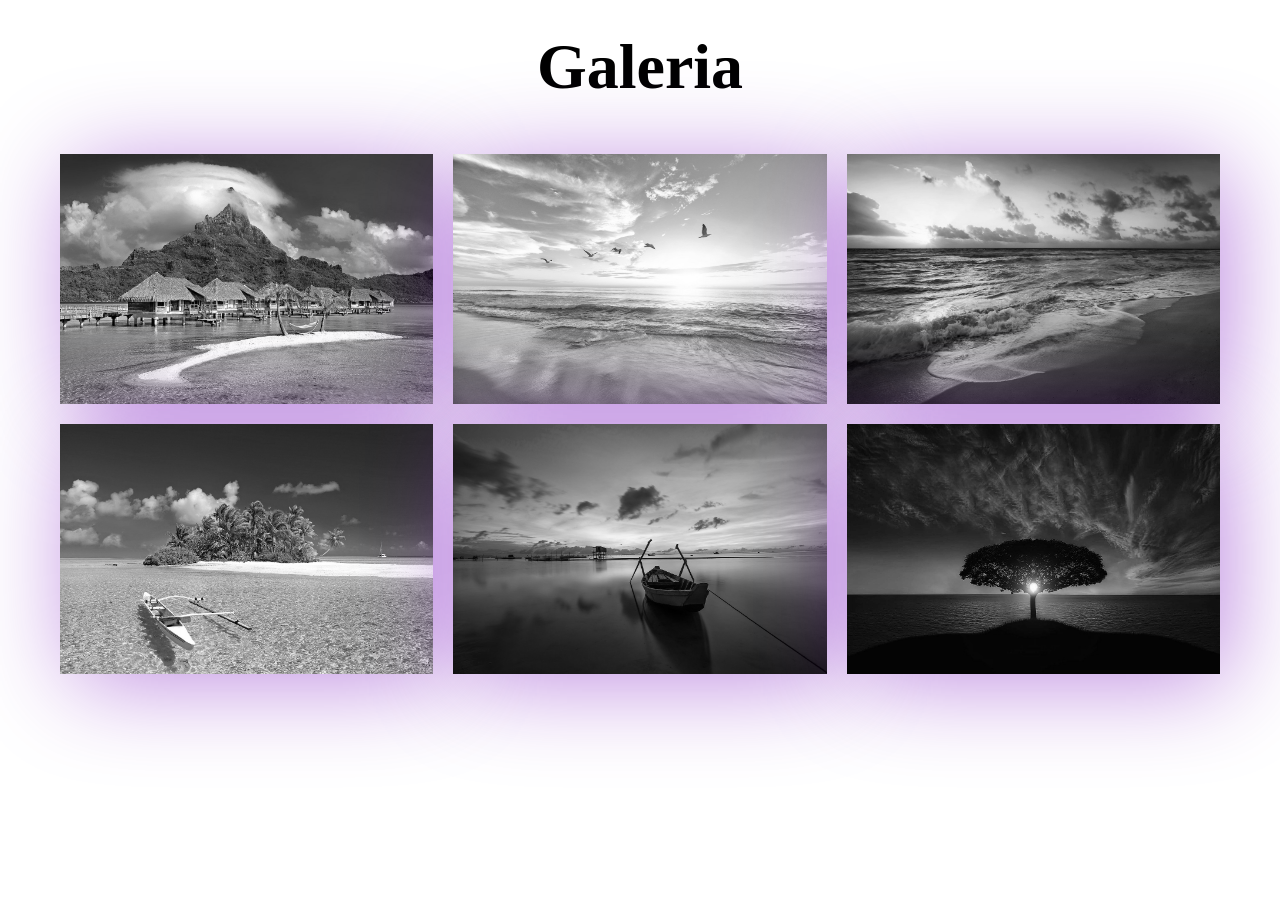
<file: galeria_grid_hover_zoom_img/index.html>
<!DOCTYPE html>
<html lang="es">
<head>
    <meta charset="UTF-8">
    <meta name="viewport" content="width=device-width, initial-scale=1.0">
    <title>PseudoClases</title>
    <link
    rel="stylesheet"
    href="https://cdnjs.cloudflare.com/ajax/libs/animate.css/4.1.1/animate.min.css"
    />
    <link rel="stylesheet" href="estilos.css">
</head>
<body>
    <div class="contenedorH1">
        <h1 class="texto ">Galeria</h1>
    </div>
    <!--<h1 class="animate__animated animate__pulse animate__slow animate__delay-2s animate__infinite">-->
   
    <div class="galeria">
        <div class="contenedor">
            <img src="bora-bora-3023437_1280.jpg" alt="Mi Imagen">
            <span class="texto">Isla Bora Bora</span>
        </div>
        <div class="contenedor">
            <img src="beach-1852945_1280.jpg" alt="Mi Imagen">
            <span class="texto">Imagen</span>
        </div>
        <div class="contenedor">
            <img src="beach-2836300_1280.jpg" alt="Mi Imagen">
            <span class="texto">Imagen</span>
        </div>
        <div class="contenedor">
            <img src="polynesia-3021072_1280.jpg" alt="Mi Imagen">
            <span class="texto">Imagen</span>
        </div>
        <div class="contenedor">
            <img src="sunrise-1014712_1280.jpg" alt="Mi Imagen">
            <span class="texto">Imagen</span>
        </div>
        <div class="contenedor">
            <img src="tree-736885_1280.jpg" alt="Mi Imagen">
            <span class="texto">Imagen</span>
        </div> 
    </div>
  
</body>
</html>
</file>
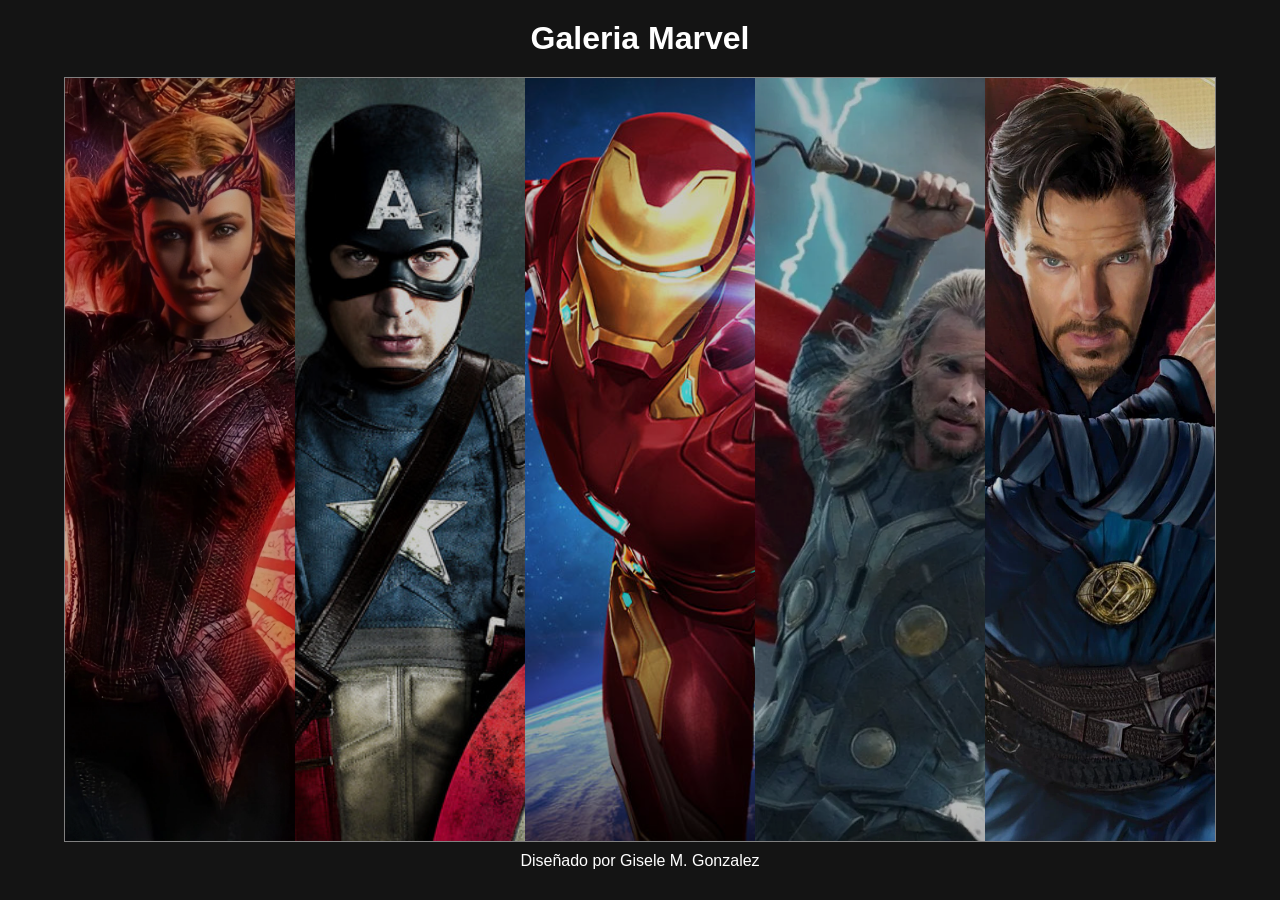
<file: galeria_marvel/index.html>
<!DOCTYPE html>
<html lang="es">
<head>
    <meta charset="UTF-8">
    <meta http-equiv="X-UA-Compatible" content="IE=edge">
    <meta name="viewport" content="width=device-width, initial-scale=1.0">
    <title>Galeria-Marvel</title>
    <link rel="stylesheet" href="./css/estilos.css">
    <!--favicon-->
    <link rel="icon" href="favicon.ico" type="image/png">
</head>
<body>
    <header>
        <h1>Galeria Marvel</h1>
    </header>
    <main>
        <div class="galeria">
            <img class="wanda" src="./assets/img/bruja_escarlata.webp" alt="">
            <img class="america" src="./assets/img/capitan_america.jpg" alt="">
            <img src="./assets/img/iron_man.jpg" alt="">
            <img src="./assets/img/thor.webp" alt="">
            <img src="./assets/img/doctor_strange.webp" alt="">
        </div>
    </main>
    <footer>
        <p>Diseñado por Gisele M. Gonzalez</p>
    </footer>
</body>
</html>
</file>
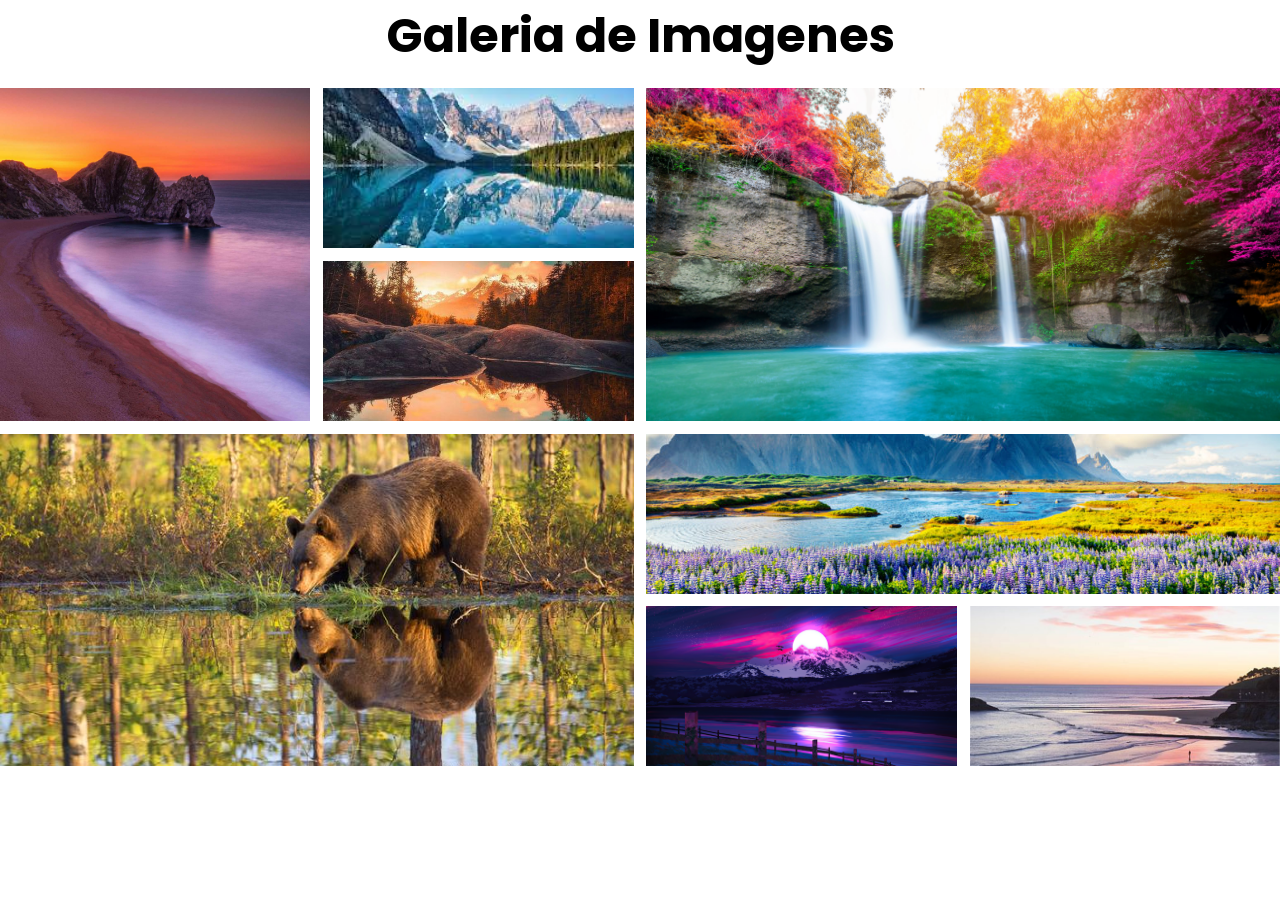
<file: GRID_ANIMACIONES/index.html>
<!DOCTYPE html>
<html lang="es">
<head>
    <meta charset="UTF-8">
    <meta http-equiv="X-UA-Compatible" content="IE=edge">
    <meta name="viewport" content="width=device-width, initial-scale=1.0">
    <title>Galeria con Animaciones</title>
    <link rel="stylesheet" href="estilos.css">
</head>
<body>
    <main class="main">
        <h1 class="titulo">
            Galeria de Imagenes
        </h1>
        <section class="galeria">
            <figure class="galeria_imagenes galeria_imagenes--g1">
                <img src="img/galeria1.jpg" alt="" class="galeria_img">
            </figure>
            <figure class="galeria_imagenes galeria_imagenes--g2">
                <img src="img/galeria2.jpg" alt="" class="galeria_img">
            </figure>
            <figure class="galeria_imagenes galeria_imagenes--g3">
                <img src="img/galeria3.jpg" alt="" class="galeria_img">
            </figure>
            <figure class="galeria_imagenes galeria_imagenes--g4">
                <img src="img/galeria4.jpg" alt="" class="galeria_img">
            </figure>
            <figure class="galeria_imagenes galeria_imagenes--g5">
                <img src="img/galeria5.jpg" alt="" class="galeria_img">
            </figure>
         
            <figure class="galeria_imagenes galeria_imagenes--g6">
                <img src="img/galeria6.jpg" alt="" class="galeria_img">
            </figure>
            <figure class="galeria_imagenes galeria_imagenes--g7">
                <img src="img/galeria7.jpg" alt="" class="galeria_img">
            </figure>
            <figure class="galeria_imagenes galeria_imagenes--g8">
                <img src="img/galeria8.jpg" alt="" class="galeria_img">
            </figure>
        </section>
    </main>
</body>
</html>
</file>
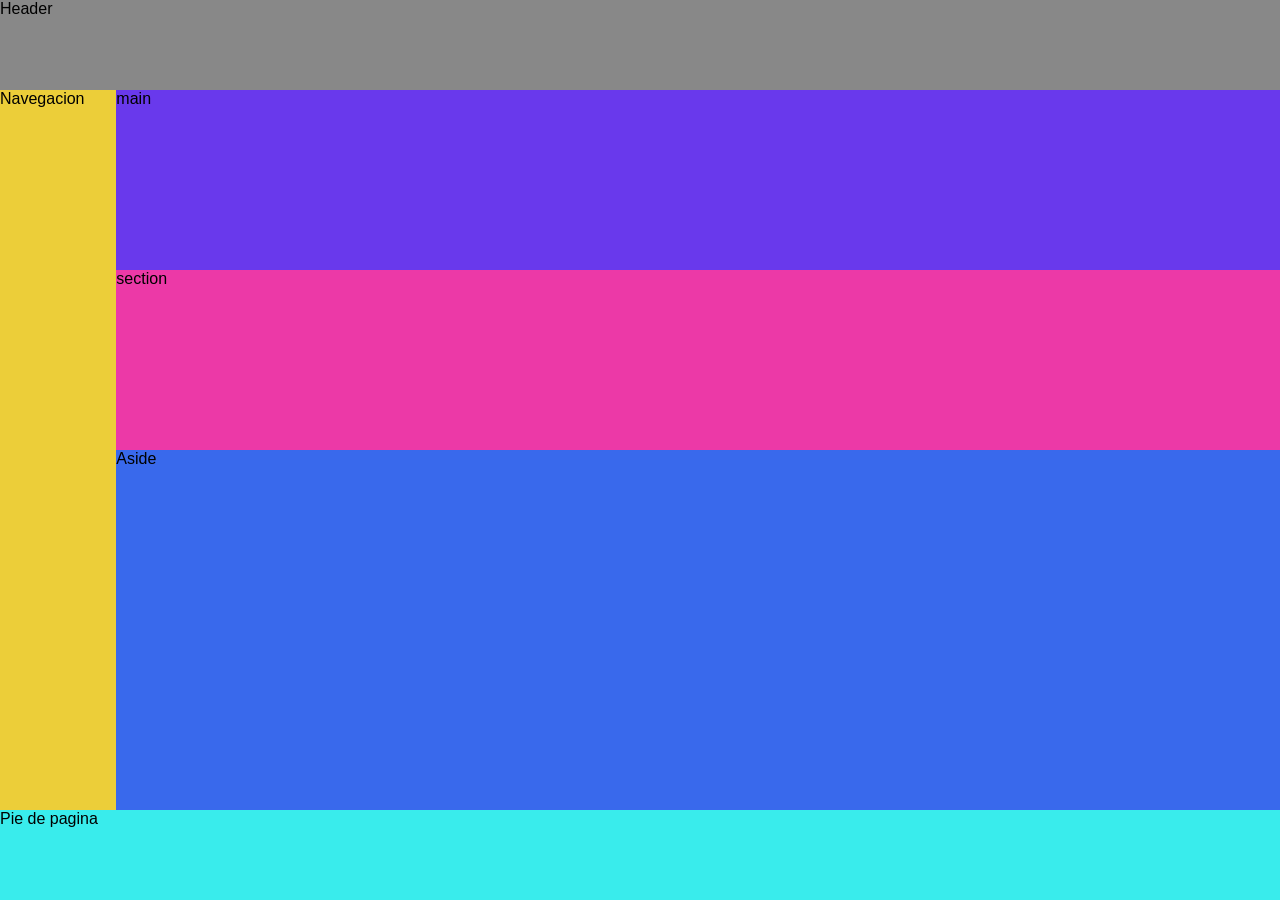
<file: grilla_areas_responsive/index.html>
<!DOCTYPE html>
<html lang="es">
<head>
    <meta charset="UTF-8">
    <meta http-equiv="X-UA-Compatible" content="IE=edge">
    <meta name="viewport" content="width=device-width, initial-scale=1.0">
    <title>areas</title>
    <link rel="stylesheet" href="en_clase.css">
</head>
<body>
    <div  class="contenedor">
        <header  class="header     border">Header</header>
        <main    class="main       border">main</main>
        <section class="section    border">section</section>
        <nav     class="navegacion border">Navegacion</nav>
        <aside   class="aside      border ">Aside</aside>
        <footer  class="footer     border ">Pie de pagina</footer>
   </div>
   
    
</body>
</html>
</file>
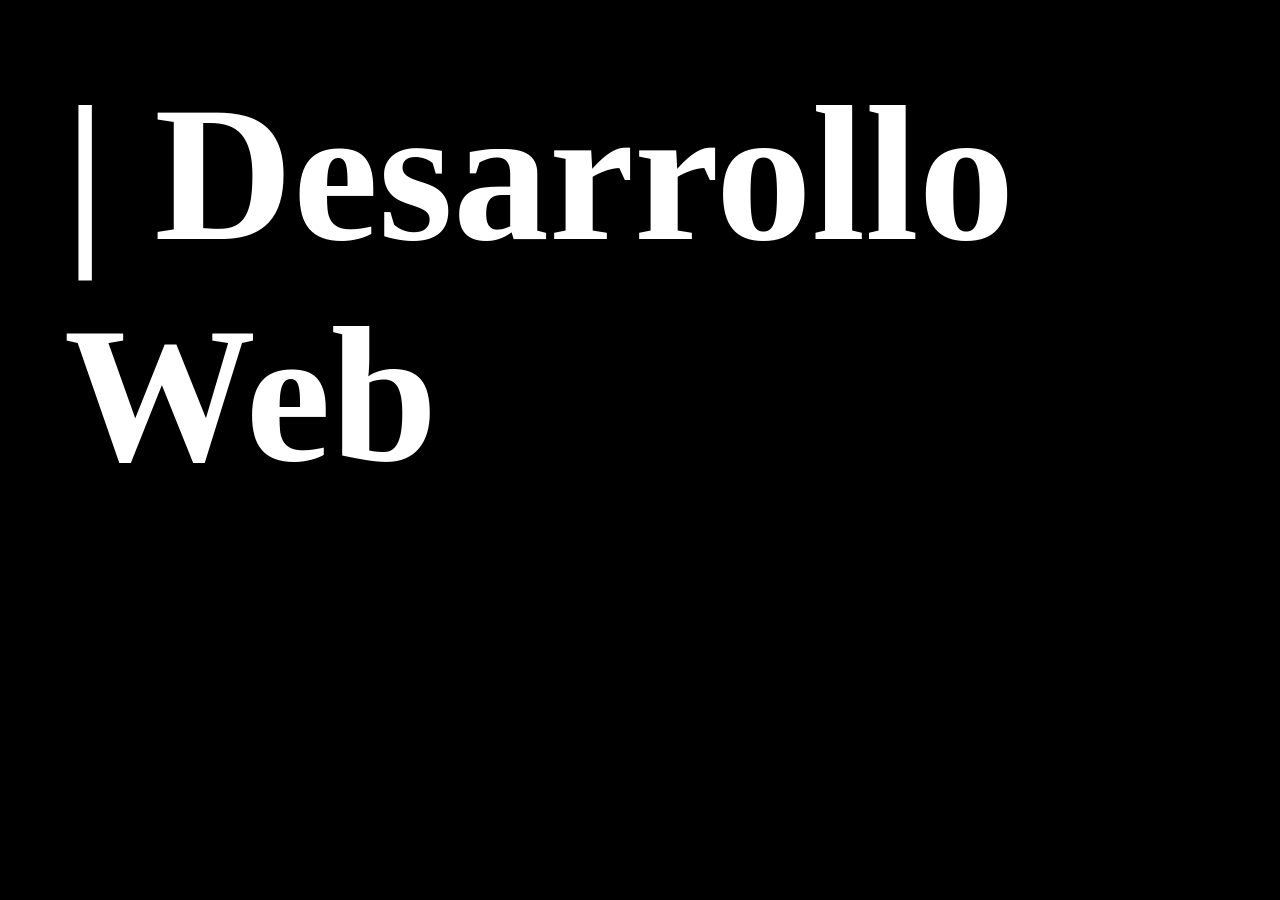
<file: TEXTO_CON_VIDEO/index.html>
<!DOCTYPE html>
<html lang="es">
<head>
    <meta charset="UTF-8">
    <meta http-equiv="X-UA-Compatible" content="IE=edge">
    <meta name="viewport" content="width=device-width, initial-scale=1.0">
    <title>Texto Con video</title>
    <style>
        *{margin:0;padding:0;box-sizing:border-box;}
        .container{
            height:100vh;
            width:100%;
            position:relative;
        }
        .container iframe{
            position:absolute;
            top:0;
            left:0;
            width:100%;
            height:100%;
        }
        .container h1{
            height:100%;
            width:100%;
            margin:0;
            padding:5%;
            font-size:12rem;
            background-color:#000;
            color:#fff;
            z-index: 10;
            mix-blend-mode:multiply;
        }
    </style>
</head>
<body>
    <div class="container">
        <!--<iframe src="https://www.youtube.com/embed/9SHnQigQQiA?autoplay=1&mute=1"  width="100" height="100"></iframe>-->
        <iframe width="100%" height="100%" src="https://www.youtube.com/embed/2jk734u0i8A?autoplay=1&mute=1" frameborder="0"></iframe>
        <h1>|  Desarrollo Web</h1>
    </div>
</body>
</html>
</file>
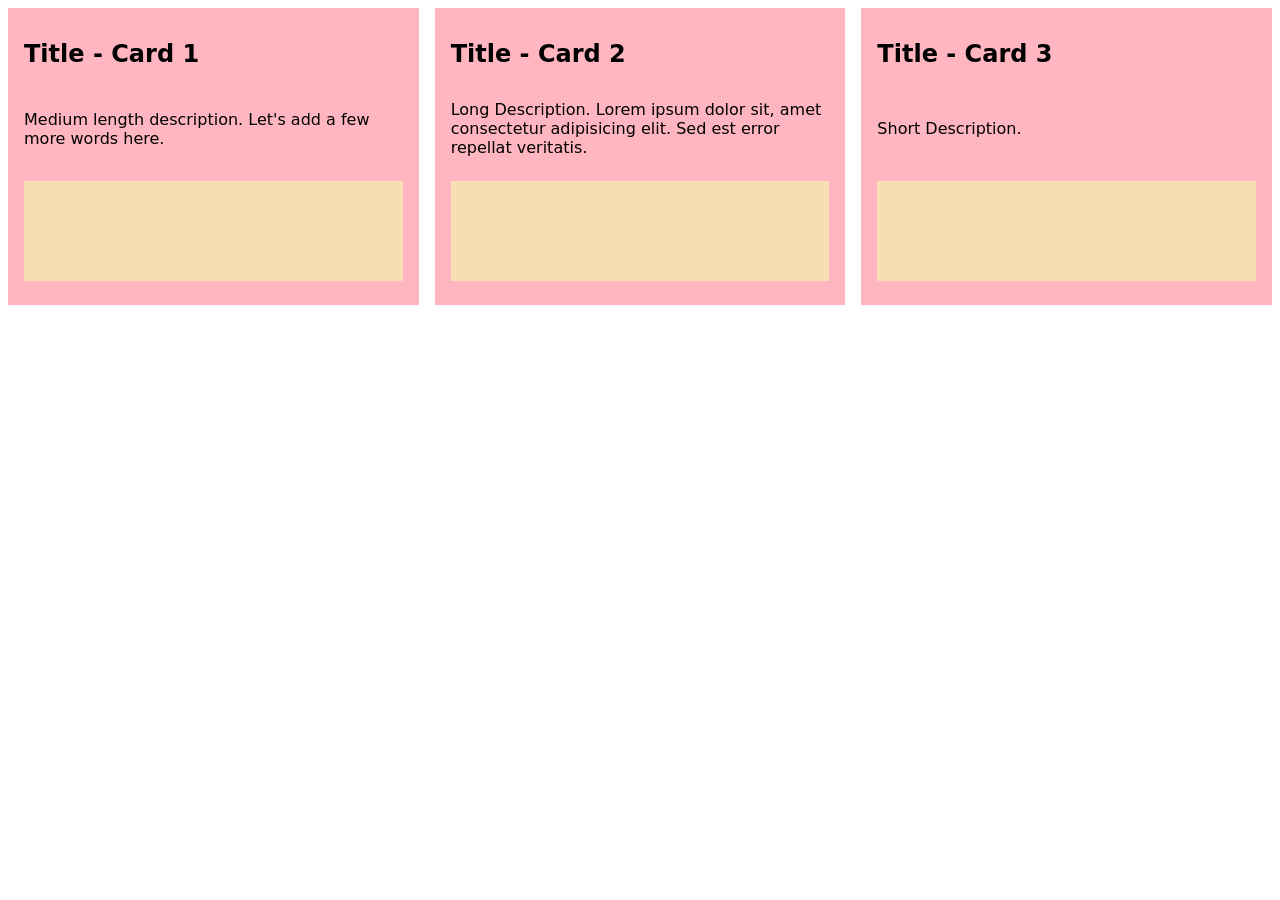
<file: 10LAYOUTS/card.html>
<!DOCTYPE html>
<html lang="es">
<head>
    <meta charset="UTF-8">
    <meta http-equiv="X-UA-Compatible" content="IE=edge">
    <meta name="viewport" content="width=device-width, initial-scale=1.0">
    <title>cards</title>
</head>
<style>
    body {
  display: grid;
  grid-gap: 1rem;
  grid-template-columns: repeat(3, 1fr);
}


.visual {
  height: 100px;
  width: 100%;
  background: wheat;
  margin: 0.5rem 0;
}

.card {
  display: flex;
  flex-direction: column;
  justify-content: space-between;
  background: lightpink;
  padding: 1rem;
}

body {
  font-family: system-ui, sans-serif;
}

h1 {
  font-size: 1.5rem;
}
</style>
<body>
    <div class="card">
        <h1>Title - Card 1</h1>
        <p>Medium length description. Let's add a few more words here.</p>
        <div class="visual"></div>
      </div>
      <div class="card">
        <h1>Title - Card 2</h1>
        <p>Long Description. Lorem ipsum dolor sit, amet consectetur adipisicing elit. Sed est error repellat veritatis.</p>
        <div class="visual"></div>
      </div>
      <div class="card">
        <h1>Title - Card 3</h1>
        <p>Short Description.</p>
        <div class="visual"></div>
      </div>
    
</body>
</html>
</file>
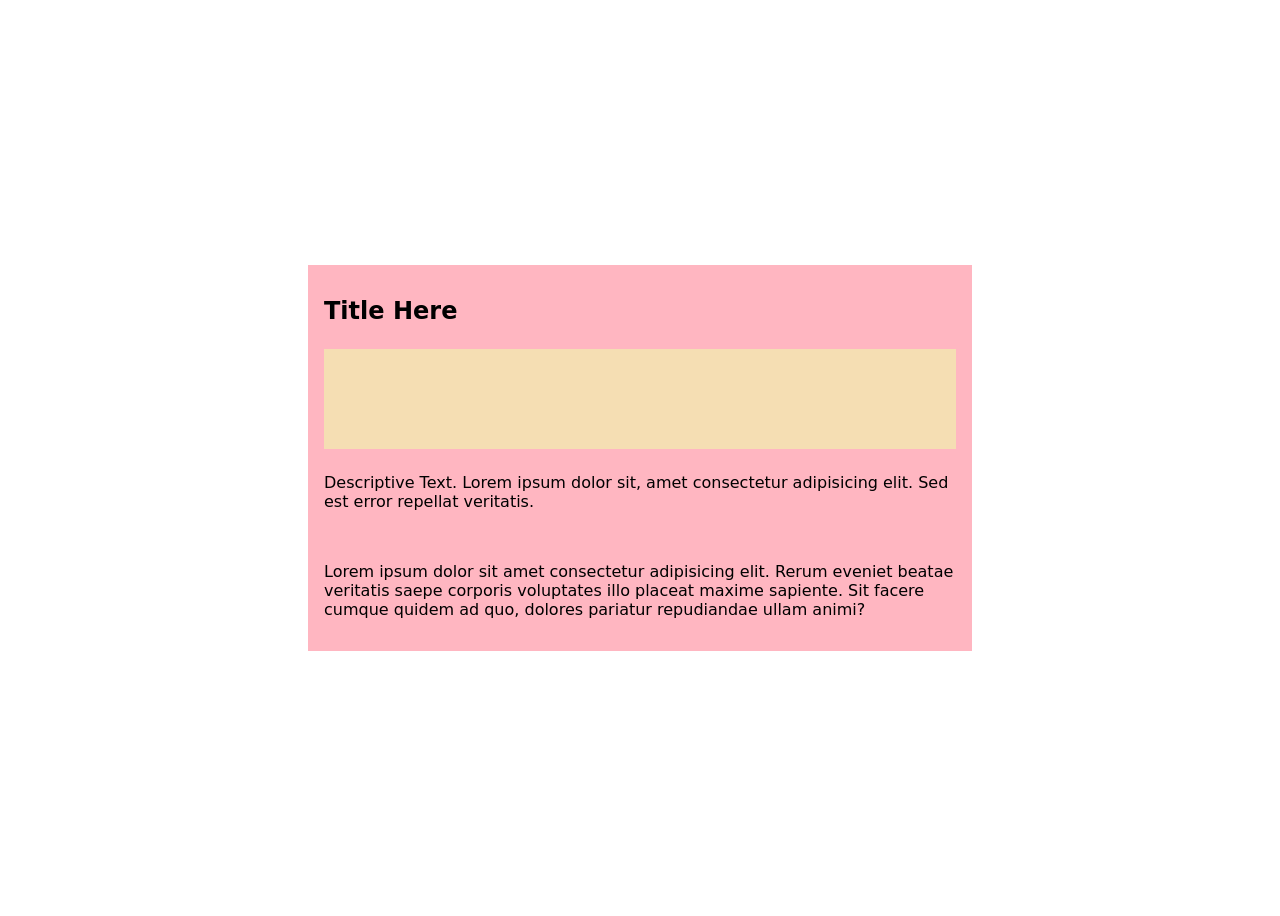
<file: 10LAYOUTS/card_individual.html>
<!DOCTYPE html>
<html lang="es">
<head>
    <meta charset="UTF-8">
    <meta http-equiv="X-UA-Compatible" content="IE=edge">
    <meta name="viewport" content="width=device-width, initial-scale=1.0">
    <title>Card Individual</title>
</head>
<style>
    body {
  display: grid;
  place-items: center;
  height: 100vh;
}

.visual {
  height: 100px;
  width: 100%;
  background: wheat;
  margin: 0.5rem 0;
}

.card {
  width: clamp(45ch, 50%, 75ch);
  display: flex;
  flex-direction: column;
  background: lightpink;
  padding: 1rem;
}

body {
  font-family: system-ui, sans-serif;
}

h1 {
  font-size: 1.5rem;
}
</style>
<body>
    <div class="card">
        <h1>Title Here</h1>
        <div class="visual"></div>
        <p>Descriptive Text. Lorem ipsum dolor sit, amet consectetur adipisicing elit. Sed est error repellat veritatis.</p>
        <br/>
        <p>Lorem ipsum dolor sit amet consectetur adipisicing elit. Rerum eveniet beatae veritatis saepe corporis voluptates illo placeat maxime sapiente. Sit facere cumque quidem ad quo, dolores pariatur repudiandae ullam animi?</p>
      </div>
</body>
</html>
</file>
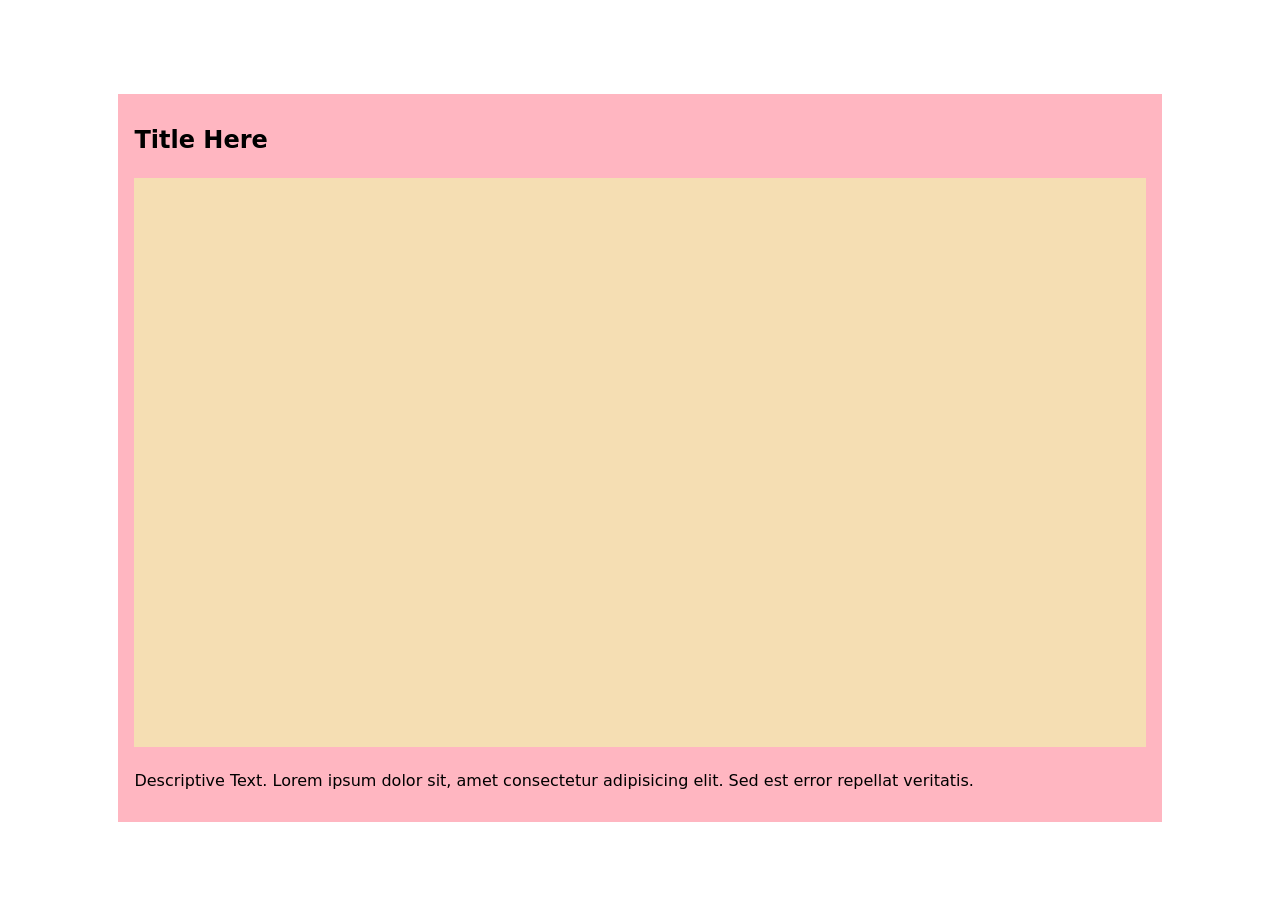
<file: 10LAYOUTS/card_video.html>
<!DOCTYPE html>
<html lang="es">
<head>
    <meta charset="UTF-8">
    <meta http-equiv="X-UA-Compatible" content="IE=edge">
    <meta name="viewport" content="width=device-width, initial-scale=1.0">
    <title>CARD VIDEO</title>
</head>
<style>
    body {
  display: grid;
  place-items: center;
  height: 100vh;
}

.visual {
  aspect-ratio: 16/9;
  background: wheat;
  margin: 0.5rem 0;
}

.card {
  width: 80%;
  display: flex;
  flex-direction: column;
  background: lightpink;
  padding: 1rem;
}

body {
  font-family: system-ui, sans-serif;
}

h1 {
  font-size: 1.5rem;
}
</style>
<body>
    <div class="card">
        <h1>Title Here</h1>
        <div class="visual"></div>
        <p>Descriptive Text. Lorem ipsum dolor sit, amet consectetur adipisicing elit. Sed est error repellat veritatis.</p>
      </div>
    
</body>
</html>
</file>
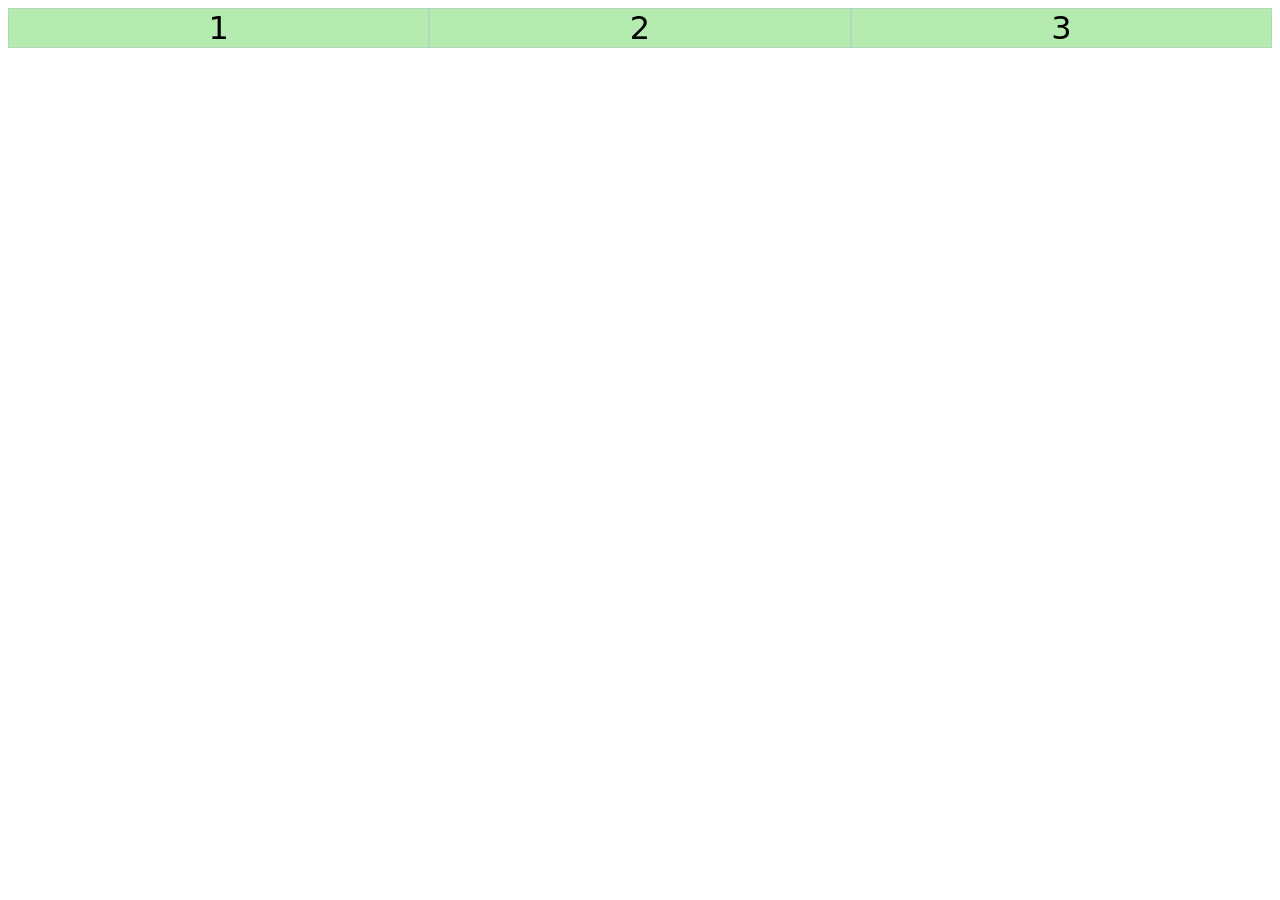
<file: 10LAYOUTS/pancake.html>
<!DOCTYPE html>
<html lang="es">
<head>
    <meta charset="UTF-8">
    <meta http-equiv="X-UA-Compatible" content="IE=edge">
    <meta name="viewport" content="width=device-width, initial-scale=1.0">
    <title>Pancake</title>
</head>
<style>
 .parent {
  display: flex;
  flex-wrap: wrap;
}

.box {
  /*  flex: none | [ <'flex-grow'> <'flex-shrink'>? || <'flex-basis'> ]
  //  If we don't want the items to stretch: */
  flex: 0 1 300px;
  /*  If we do want the items to stretch:*/
  flex: 1 1 300px;
 
  border: 1px solid rgb(177, 214, 185);
  background: rgb(180, 235, 175);
  font-size: 2rem;
  text-align: center;
}

body {
  font-family: system-ui, serif;
}
</style>
<body>
    <div class="parent white">
        <div class="box green">1</div>
        <div class="box green">2</div>
        <div class="box green">3</div>
    </div>
    
</body>
</html>
</file>
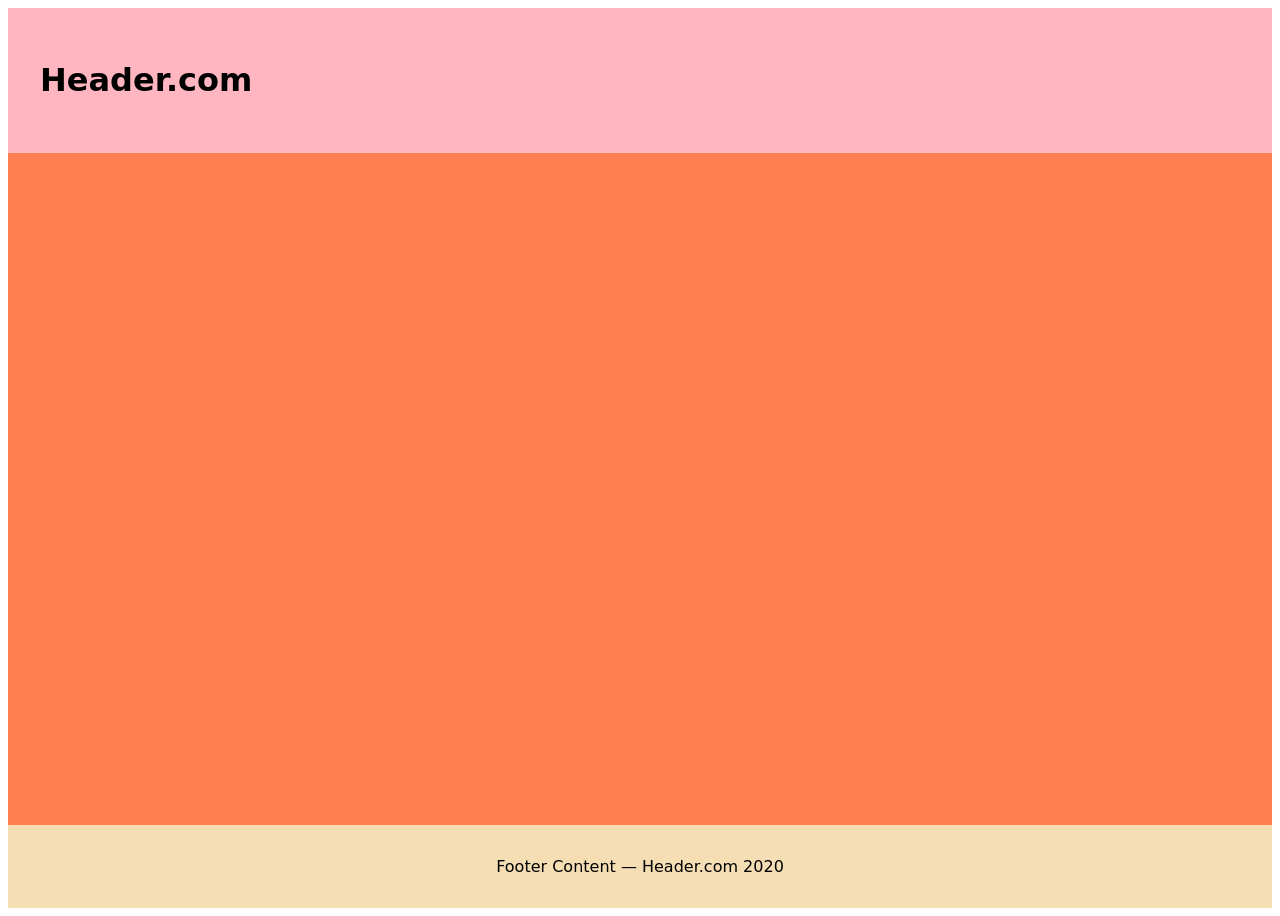
<file: 10LAYOUTS/pilas_panqueques.html>
<!DOCTYPE html>
<html lang="es">
<head>
    <meta charset="UTF-8">
    <meta http-equiv="X-UA-Compatible" content="IE=edge">
    <meta name="viewport" content="width=device-width, initial-scale=1.0">
    <title>pilas panqueques</title>
</head>
<style>
    body {
  display: grid;
  height: 100vh;
  grid-template-rows: auto 1fr auto;
}



header {
  background: lightpink;
  padding: 2rem;
}

main {
  background: coral;
}

footer {
  background: wheat;
  padding: 2rem;
  text-align: center;
}

body {
  font-family: system-ui, sans-serif;
}
</style>
<body>
    <header><h1>Header.com</h1></header>
    <main></main>
    <footer>Footer Content — Header.com 2020</footer>
    
</body>
</html>
</file>
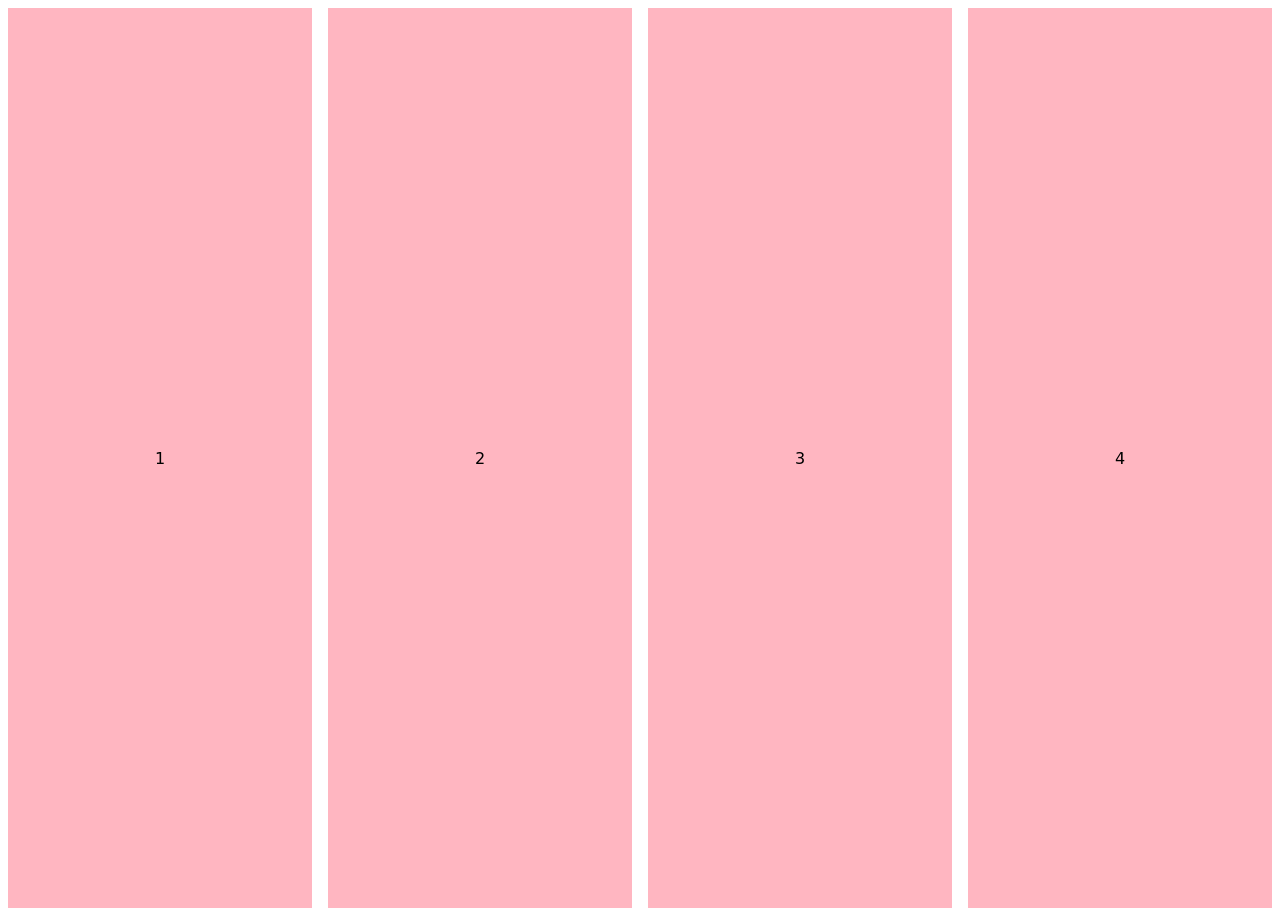
<file: 10LAYOUTS/ram.html>
<!DOCTYPE html>
<html lang="es">
<head>
    <meta charset="UTF-8">
    <meta http-equiv="X-UA-Compatible" content="IE=edge">
    <meta name="viewport" content="width=device-width, initial-scale=1.0">
    <title>ram</title>
</head>
<style>
    body {
  display: grid;
  height: 100vh;
  grid-gap: 1rem;
  grid-template-columns: repeat(auto-fit, minmax(200px, 1fr));
}


div {
  display: grid;
  place-items: center;
  background: lightpink;
}

body {
  font-family: system-ui, sans-serif;
}
</style>
<body>
    <div>1</div>
    <div>2</div>
    <div>3</div>
    <div>4</div>
        
</body>
</html>
</file>
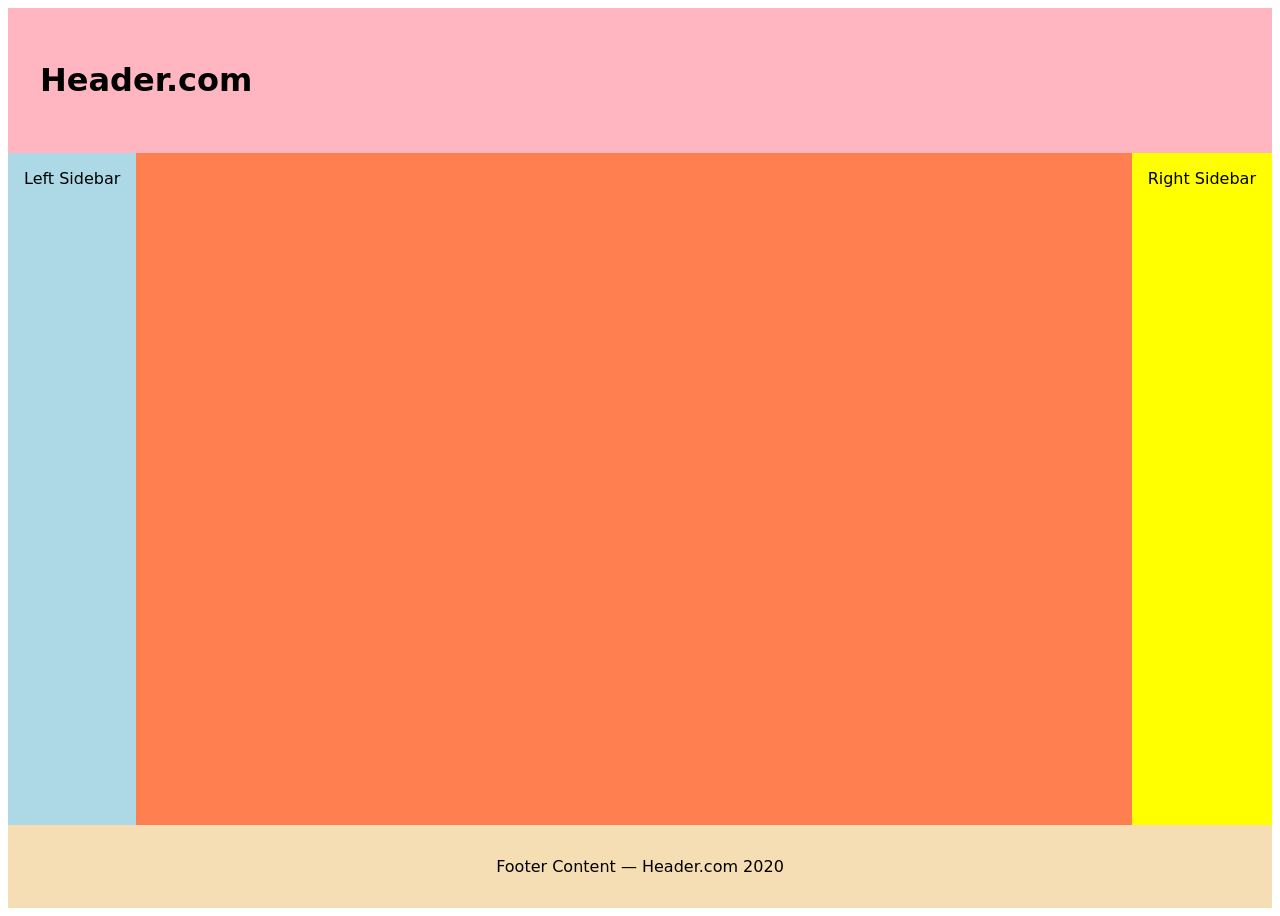
<file: 10LAYOUTS/santo_grial.html>
<!DOCTYPE html>
<html lang="es">
<head>
    <meta charset="UTF-8">
    <meta http-equiv="X-UA-Compatible" content="IE=edge">
    <meta name="viewport" content="width=device-width, initial-scale=1.0">
    <title>santo grial grid</title>
</head>
<style>
    body {
  display: grid;
  height: 100vh;
  grid-template: auto 1fr auto / auto 1fr auto
}


header {
  background: lightpink;
  padding: 2rem;
  grid-column: 1 / 4;
}

.left-sidebar {
  background: lightblue;
  grid-column: 1 / 2;
}

main {
  background: coral;
  grid-column: 2 / 3;
}

.right-sidebar {
  background: yellow;
  grid-column: 3 / 4;
}

footer {
  background: wheat;
  padding: 2rem;
  text-align: center;
  grid-column: 1 / 4;
}

body {
  font-family: system-ui, sans-serif;
}

.left-sidebar,
.right-sidebar {
  padding: 1rem;
}
</style>
<body>
    <header><h1 contenteditable>Header.com</h1></header>
    <div class="left-sidebar" contenteditable>Left Sidebar</div>
    <main contenteditable></main>
    <div class="right-sidebar" contenteditable>Right Sidebar</div>
    <footer contenteditable>Footer Content — Header.com 2020</footer>
</body>
</html>
</file>
<file: galeria_grid_hover_zoom_img/estilos.css>
*{
    margin: 0;
    padding: 0;
    box-sizing: border-box;
}
.contenedorH1{
    overflow: hidden;
}
h1{
    text-align: center;
    margin-top:30px;
    margin-bottom: 30px;
    font-size:4rem;
}
.galeria{
    width: 100%;
    max-width: 1200px;
   /* background-color: violet;*/
    margin: 0 auto;
    display: grid;
   /* background-color: pink;*/
   
    /* auto-fit :Esta palabra clave le dice a la cuadrícula que ajuste automáticamente el número de columnas para que quepan en el contenedor sin desbordarse. En otras palabras, las columnas se ajustarán automáticamente para aprovechar al máximo el espacio disponible.*/
    /*Esta función minmax establece un rango de tamaños para las columnas. Dentro de este rango, las columnas tienen un tamaño mínimo de 300 píxeles (300px) y un tamaño máximo de 1fr.
    300px: Esto asegura que cada columna tenga al menos un ancho de 300 píxeles.
    1fr: Esto significa que las columnas pueden expandirse para llenar cualquier espacio adicional en el contenedor de manera equitativa. La unidad fr (fracción) divide el espacio restante en partes iguales entre las columnas.*/
    /*El uso de auto-fit en combinación con minmax(300px, 1fr) es especialmente útil cuando se desea crear una cuadrícula de columnas que se adapte de manera flexible al tamaño del contenedor. Las columnas se agrandarán o reducirán automáticamente para caber en el espacio disponible, y ninguna columna será más pequeña que 300 píxeles. Esto es muy útil para crear diseños de cuadrícula responsivos que se ajusten a diferentes tamaños de pantalla sin requerir media queries o ajustes manuales.*/
    /*diferencia entre auto y auto-fit es que auto-fit permite que las repeticiones se expandan para aprovechar el espacio adicional, mientras que auto simplemente se ajusta al contenido sin expandirse*/
    grid-template-columns: repeat(auto-fit, minmax(300px, 1fr));
   /* grid-template-rows: auto;*/
    grid-auto-rows: 250px;/*las filas que se hacen automaticamente son todas de 250px*/
    gap: 20px;
    /*column-gap:20px;*/
    padding: 20px;
}

/* Estilo base para el contenedor */
.contenedor{
    box-shadow: 10px 10px 97px -3px rgba(113,0,188,0.47);
    position:relative;
    width: 100%;
    height: 100%;
    overflow: hidden;
   /*esto hace que cuando la imagen se agranda,la imagen no se desborde de su contenedor*/
   /* background-image:url();*/
}

/* Estilo para la imagen dentro del contenedor */
.contenedor img {
    width: 100%;
    height: 100%;
    object-fit: cover;
    transition: transform 1s ease-in-out;
    filter:grayscale(100%);

}

/* Estilo para el texto de aumento al hover */
.contenedor .texto {
    /*truco para centrar un contenido en su contenedor completamente, lo logramos poniendo 
    relative al padre y el hijo entonces se mueve desde el padre*/
    position: absolute;
   
    top: 50%;
    left: 50%;
    transform: translate(-50%, -50%);
    opacity: 0;
    transition: opacity 0.5s ease-in-out;
    color:rgb(0, 0, 0);
    font-size:2rem;
}

/* Aplicar el aumento de imagen y mostrar el texto al hacer hover */
.contenedor:hover img {
    transform: scale(1.5); /* Aumentar la escala de la imagen */
    /*filter: blur(2px);*/
    /*filter:grayscale(100%);*/
   /* filter: blur(2px);*/
    filter:initial;
}

.contenedor:hover .texto {
    opacity: 1; /* Mostrar el texto de aumento */
    color:white;
}
</file>
<file: galeria_marvel/css/estilos.css>
*{
    margin: 0;
    padding: 0;
    box-sizing: border-box;
}
body{
    font-family: 'Roboto', sans-serif;
    background: #141414;
    color: #fff;
}
header{
    text-align: center;
    padding: 20px;
}
footer{
    text-align: center;
    margin-top:10px;
    
}

.galeria{
    width: 90%;
    margin:0 auto;
    height: 85vh;
    background-color: #000;
    display: flex;
    justify-content: center;
    align-items: center;
    border:0.5px solid gray;
}
/*
flex-grow:
La propiedad flex-grow es una de las propiedades clave del modelo de caja flexible (flexbox) en CSS. Se utiliza para establecer la capacidad de un elemento flexible para crecer y ocupar espacio adicional dentro de su contenedor flexible.

La propiedad flex-grow toma un valor numérico, que representa la proporción de espacio disponible que se debe asignar al elemento. Por ejemplo, si hay dos elementos flexibles dentro de un contenedor, uno con un valor de flex-grow: 1 y otro con un valor de flex-grow: 2, el segundo elemento ocupará el doble de espacio que el primer elemento.

Si todos los elementos tienen el mismo valor de flex-grow, entonces se distribuirán equitativamente todo el espacio disponible. Si un elemento tiene un valor de flex-grow: 0, no crecerá en absoluto, incluso si hay espacio disponible.

En resumen, flex-grow se utiliza para controlar la capacidad de un elemento flexible para crecer dentro de su contenedor, y puede ser muy útil para establecer diseños de caja flexible que se ajusten automáticamente a diferentes tamaños de pantalla y resoluciones

El valor por defecto de la propiedad flex-grow es 0. Esto significa que, por defecto, los elementos flexibles no crecerán dentro de su contenedor flexible, incluso si hay espacio disponible

existen otras propiedades de flexbox que pueden utilizarse para establecer el comportamiento de los elementos flexibles, como flex-shrink y flex-basis. Al utilizar estas propiedades juntas, puedes crear diseños de caja flexible muy precisos y personalizados.

La propiedad flex-shrink se utiliza para establecer la capacidad de un elemento flexible para reducir su tamaño si es necesario para adaptarse a su contenedor. El valor predeterminado es 1, lo que significa que los elementos flexibles se reducirán automáticamente si el espacio disponible es insuficiente para contener todos los elementos. Si deseas que un elemento no se reduzca en absoluto, incluso si hay espacio insuficiente disponible, puedes establecer flex-shrink: 0 para ese elemento.

Por otro lado, la propiedad flex-basis se utiliza para establecer el tamaño inicial de un elemento flexible antes de que se distribuya el espacio disponible. El valor predeterminado es auto, que hace que el tamaño del elemento se ajuste automáticamente a su contenido. Sin embargo, puedes establecer un valor específico en píxeles, porcentaje u otra unidad de medida para definir el tamaño inicial del elemento

Junto con flex-grow, estas tres propiedades (flex-grow, flex-shrink y flex-basis) se utilizan para controlar el comportamiento de los elementos flexibles en un contenedor flexible. La sintaxis para establecer estas tres propiedades juntas en un solo valor es flex: <flex-grow> <flex-shrink> <flex-basis>;. Por ejemplo, flex: 1 0 50%; establece que el elemento debe crecer en función del espacio disponible (flex-grow: 1), no reducir su tamaño si no hay suficiente espacio (flex-shrink: 0), y tener un tamaño inicial del 50% del ancho del contenedor (flex-basis: 50%;)*/



.galeria img{
    width: 0px;
    height:100%;
    flex-grow: 1;/*que dentro de la caja flexible ocupe todo el espacio que pueda*/
    object-fit: cover;
    opacity: 0.8;
    transition: .5s ease;
}

/*
.galeria .america{
    flex-grow: 2;
}*/

.galeria img:hover{
    width: 30%;
    opacity: 1;
    filter:contrast(120%);
    
}

@media screen and (max-width: 768px){
    .galeria{
        flex-wrap: wrap;
    }
    .galeria .wanda{
        flex-grow:4;
    }
    .galeria img{
        height: 80%;
    }
    .galeria img:hover{
        width: 70%;
        
    }
}
</file>
<file: GRID_ANIMACIONES/estilos.css>
@import url('https://fonts.googleapis.com/css2?family=Comforter+Brush&family=Dongle&family=Fjalla+One&family=Poppins:wght@400;600;700&family=Roboto:wght@400;500&family=The+Nautigal:wght@700&display=swap');
*{
    margin:0;
    padding:0;
    box-sizing: border-box;

}

body{
    font-family: 'Poppins', sans-serif;
}

.titulo{
    text-align: center;
    font-size: 3rem;
    padding : 0.8em 0.4;
}

.galeria{
    padding-bottom : 3em;
    padding-top: 1em;
    display:grid;
    grid-template-columns: repeat(4 , 1fr);
    /*las filas automaticas van a ser de 160 pixeles*/
    grid-auto-rows: 160px;
    grid-template-areas: 
    'img1 img2 img3 img3'
    'img1 img4 img3 img3'
    'img5 img5 img7 img7'
    'img5 img5 img6 img8';
    
    gap : 0.8em;
}

.galeria_imagenes{
    position:relative;
    cursor:pointer;
    /*que se esnconda todo lo que salga de ese elemento
    ya que este elemento va a referenciar a un texto */
    overflow: hidden;

}
/*pseudo elemento before*/
.galeria_imagenes::before{
    content:"Imagen";
    position:absolute;
    top:0;
    bottom:0;
    left:0;
    right:0;
    background-color:#c040f3a6;
   /* transform: translate(100%);se mueve hacia la derecha */
   /* transform: scale(0);*/
    transform: scaleY(0);
    transition: transform .4s;
    color:white;
    display:flex;
    justify-content: center;
    align-items:center ;
    font-size:1.5rem ;
    
}
.galeria_imagenes:hover::before{
  /*  transform: scale(1) rotate(360deg)  ;*/
     transform: scaleY(1);

   /* transform: translate(0)  ;*/
}
.galeria_imagenes--g1{
    grid-area: img1;
}
.galeria_imagenes--g2{
    grid-area: img2;
}
.galeria_imagenes--g3{
    grid-area: img3;
}
.galeria_imagenes--g4{
    grid-area: img4;
}
.galeria_imagenes--g5{
    grid-area: img5;
}
.galeria_imagenes--g6{
    grid-area: img6;
}
.galeria_imagenes--g7{
    grid-area: img7;
}
.galeria_imagenes--g8{
    grid-area: img8;
}
.galeria_img{
    width: 100%;
    height: 100%;
    /*la imagen no pierde la resolucion */
    object-fit: cover;
}

/*celular o pantallas menores a 768*/
@media (max-width:768px){

    .titulo{
        font-size: 2rem;
        padding: 0.8em 0.4em;
       
    }
    .galeria{
        grid-template-columns: repeat(2 , 1fr);
        grid-template-areas:
        'img1 img2'
        'img1 img3'
        'img1 img3'
        'img4 img5'
        'img4 img5'
        'img4 img5'
        'img7 img6'
        'img7 img8';
    
    }
    .galeria_imagenes::before{
        font-size: 1rem;
    }
}
</file>
<file: grilla_areas_responsive/en_clase.css>
*{
    margin: 0;
    padding: 0;
    box-sizing: border-box;
}

body{
    font-family: Arial, Helvetica, sans-serif;
}

.contenedor{
    height: 100vh;
    display:grid;
    grid-template-columns:1fr;
    grid-template-rows: 0.5fr 1fr 1fr 1fr 1fr 0.5fr;
    grid-template-areas: "header"
                         "nav"
                         "main"
                         "section"
                         "aside"
                         "footer";
}

.header{
    grid-area: header;
    background-color: rgb(136, 136, 136);
}
.navegacion{
    grid-area: nav;
    background-color: rgb(236, 206, 57);
}
.main{
    grid-area: main;
    background-color: rgb(105, 57, 236);
}
.section{
    grid-area: section;
    background-color: rgb(236, 57, 167);
}
.aside{
    grid-area: aside;
    background-color: rgb(57, 105, 236);
}
.footer{
    grid-area: footer;
    background-color: rgb(57, 236, 236);
}

@media screen and (min-width: 1024px){
    .contenedor{
        grid-template-columns: 0.2fr 1fr 1fr;
        grid-template-rows: 0.5fr 1fr 1fr 1fr 1fr 0.5fr;
        grid-template-areas: "header header header"
                             "nav main main"
                             "nav section section"
                             "nav aside aside"
                             "nav aside aside"
                             "footer footer footer";
    }
}
</file>
